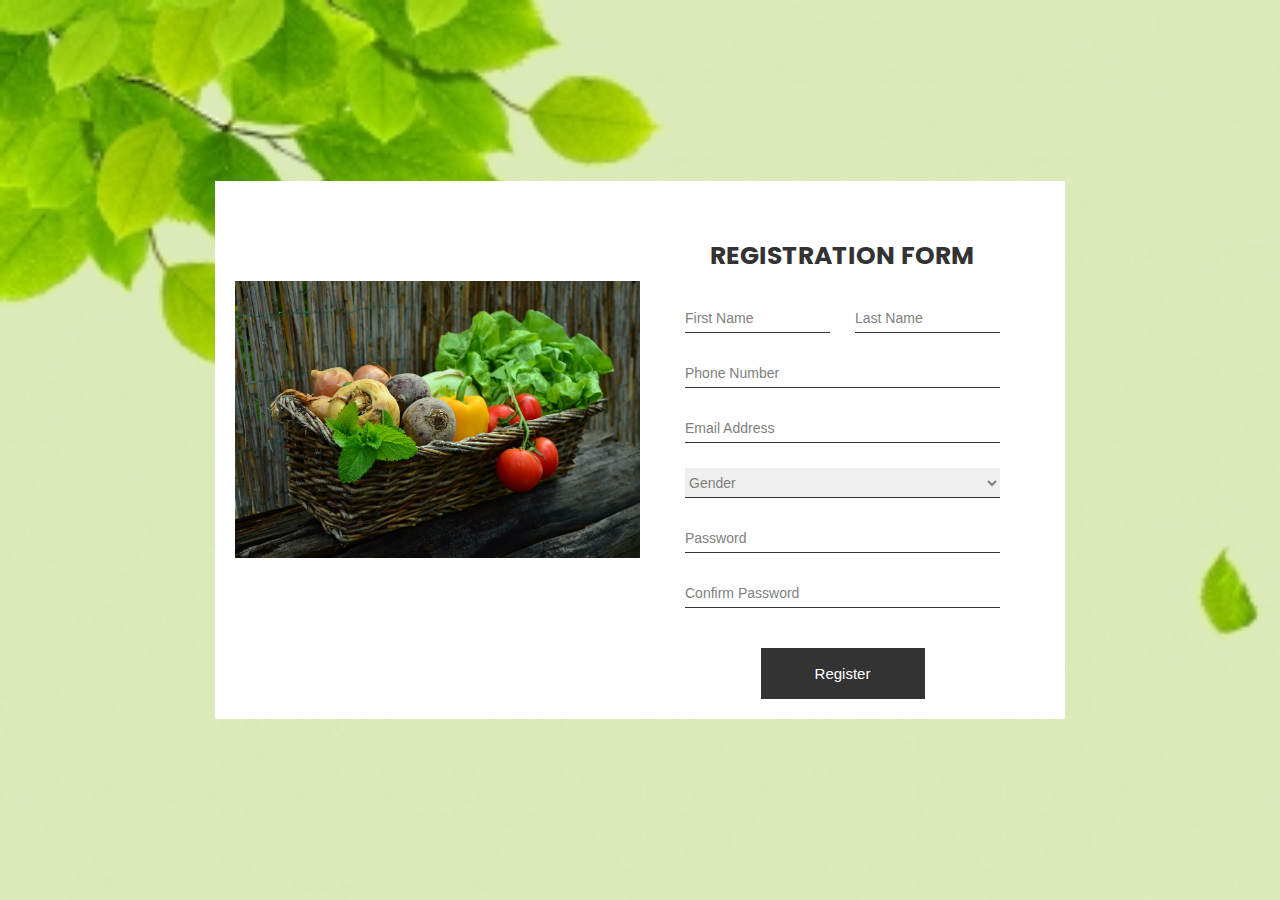
<file: Register.html>
<!DOCTYPE html>
<html>
<head>
<title>Registration Page </title>
<meta name="viewport" content="width=device-width, initial-scale=1.0">
<link href="https://cdn.jsdelivr.net/npm/bootstrap@5.3.1/dist/css/bootstrap.min.css" rel="stylesheet" integrity="sha384-4bw+/aepP/YC94hEpVNVgiZdgIC5+VKNBQNGCHeKRQN+PtmoHDEXuppvnDJzQIu9" crossorigin="anonymous">
<script src="https://cdn.jsdelivr.net/npm/bootstrap@5.3.1/dist/js/bootstrap.bundle.min.js" integrity="sha384-HwwvtgBNo3bZJJLYd8oVXjrBZt8cqVSpeBNS5n7C8IVInixGAoxmnlMuBnhbgrkm" crossorigin="anonymous"></script>
<link rel="stylesheet" href="registercss.css">
</head>

<body>
<div class="wrapper" style="background-image: url('rbanner.jpeg');">
<div class="inner">
<div class="image-holder">
<img src="vegetablebanner.jpeg" alt="image">
</div>
<form action="">
<h3>Registration Form</h3>
<div class="form-group">
<input type="text" placeholder="First Name" class="form-control">
<input type="text" placeholder="Last Name" class="form-control">
</div>
<div class="form-wrapper">
<input type="number" placeholder="Phone Number" class="form-control">
 
</div>
<div class="form-wrapper">
<input type="text" placeholder="Email Address" class="form-control">
 
</div>
<div class="form-wrapper">
<select name="" id="" class="form-control">
<option value="" disabled selected>Gender</option>
<option value="male">Male</option>
<option value="female">Female</option>
<option value="other">Other</option>
</select>
</div>
<div class="form-wrapper">
<input type="password" placeholder="Password" class="form-control">
 
</div>
<div class="form-wrapper">
<input type="password" placeholder="Confirm Password" class="form-control">
 
</div>
<button>Register
 
</button>
</form>
</div>
</div>
</body>
</html>
</file>
<file: registercss.css>
@import url('https://fonts.googleapis.com/css2?family=Poppins:wght@300;400;500;600&display=swap');

* {
    box-sizing: border-box;
    font-family: 'poppins',sans-serif; 
}
   
  body {
    font-family: Arial, Helvetica, sans-serif;
    color: #333;
    font-size: 13px;
    margin: 0; 
     
  }
   
  input, textarea, select, button {
    font-family: arial;
    color: #333;
    font-size: 14px; }
   
  p, h1, h2, h3, h4, h5, h6, ul {
    margin: 0; }
   
  img {
    max-width: 100%; }
   
  ul {
    padding-left: 0;
    margin-bottom: 0; }
   
  a:hover {
    text-decoration: none; }
   
  :focus {
    outline: none; }
   
  .wrapper {
    
    min-height: 100vh;
    background-size: cover;
    background-repeat: no-repeat;
    display: flex;
    align-items: center; }
   
  .inner {
    padding: 20px;
    background: #fff;
    max-width: 850px;
    margin: auto;
    display: flex; }
    .inner .image-holder {
      padding-top: 5rem;
      width: 50%; }
    .inner form {
      width: 50%;
      padding-top: 36px;
      padding-left: 45px;
      padding-right: 45px; }
    .inner h3 {
      text-transform: uppercase;
      font-size: 25px;
      text-align: center;
      margin-bottom: 28px; }
   
  .form-group {
    display: flex; }
    .form-group input {
      width: 50%; }
      .form-group input:first-child {
        margin-right: 25px; }
   
  .form-wrapper {
    position: relative; }
    .form-wrapper i {
      position: absolute;
      bottom: 9px;
      right: 0; }
   
  .form-control {
    border: 1px solid #333;
    border-top: none;
    border-right: none;
    border-left: none;
    display: block;
    width: 100%;
    height: 30px;
    padding: 0;
    margin-bottom: 25px; 
  }
    .form-control::-webkit-input-placeholder {
      font-size: 14px;
      color: gray;
      font-family: arial; }
     
  select {
    font-size: 14px;
    font-family: arial;
    cursor: pointer;
    padding-left: 20px; 
    color: gray;
  }
    select option[value=""][disabled] {
      display: none; }
   
  button {
    border: none;
    width: 164px;
    height: 51px;
    margin: auto;
    margin-top: 40px;
    cursor: pointer;
    display: flex;
    align-items: center;
    justify-content: center;
    padding: 0;
    background: #333;
    font-size: 15px;
    color: #fff;
  }
  button:hover{
    background: purple;
  }
  @media (max-width: 767px) {
    .inner {
      display: block; }
      .inner .image-holder {
        width: 100%; }
      .inner form {
        width: 100%;
        padding: 40px 0 30px; }
   
    button {
      margin-top: 60px; } }
</file>
